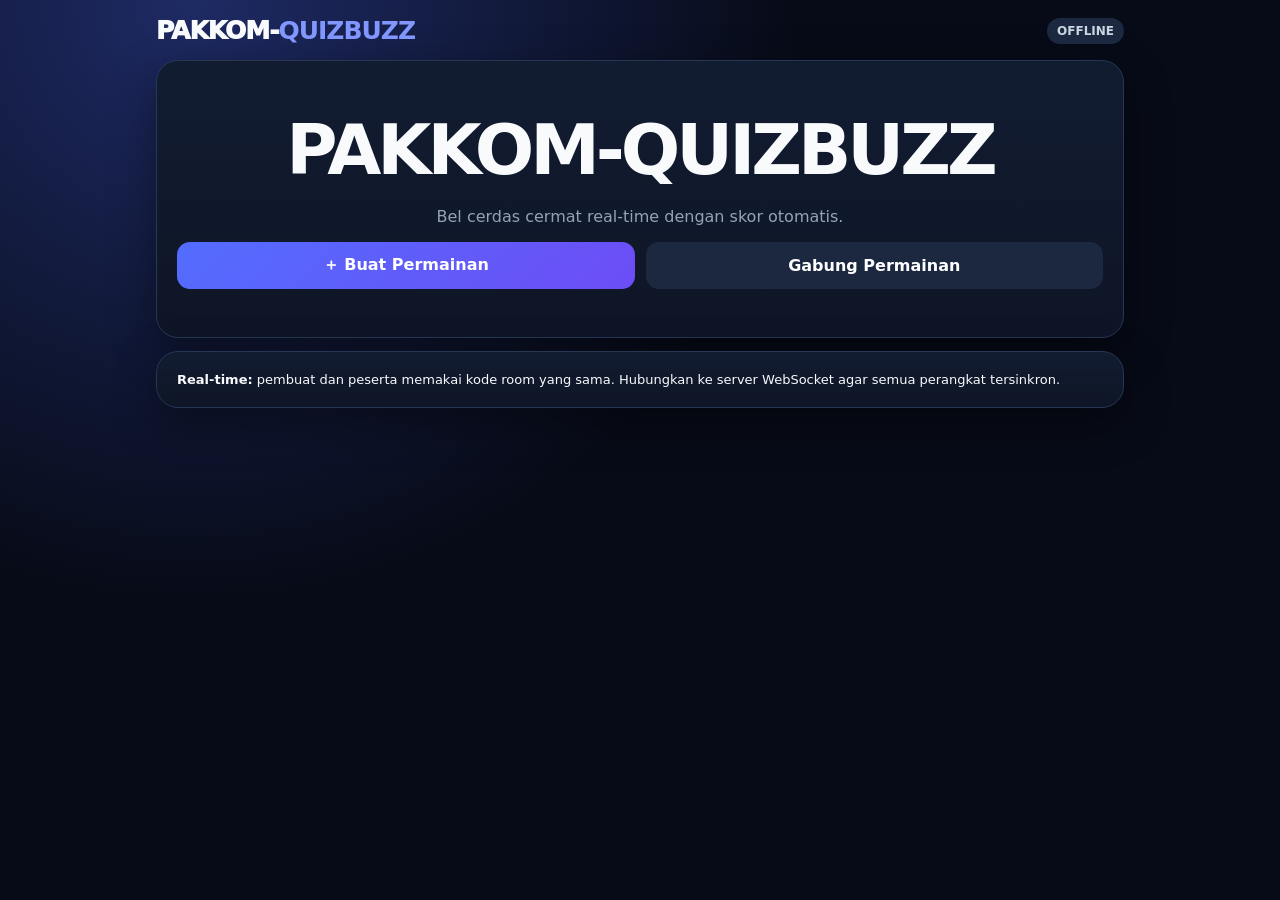
<file: inde.html>
<!doctype html>
<html lang="id">
<head>
<meta charset="utf-8"><meta name="viewport" content="width=device-width,initial-scale=1">
<title>PAKKOM-QUIZBUZZ</title>
<style>
:root{--bg:#070b17;--card:#10182a;--line:#263653;--text:#f8fafc;--muted:#94a3b8;--blue:#536dfe;--green:#16a34a;--red:#dc2626;--gold:#f59e0b}
*{box-sizing:border-box}body{margin:0;min-height:100vh;color:var(--text);font-family:Inter,system-ui,sans-serif;background:radial-gradient(circle at 15% 0,#1e2a64 0,#070b17 43%)}
.wrap{max-width:1000px;margin:auto;padding:16px}.brand{font-size:25px;font-weight:950;letter-spacing:-1px}.brand b{color:#8296ff}.top{display:flex;justify-content:space-between;align-items:center;margin-bottom:15px}
.card{background:linear-gradient(180deg,#121c31,#0e1526);border:1px solid var(--line);border-radius:22px;padding:20px;margin:13px 0;box-shadow:0 15px 45px #0006}
.hero{text-align:center;padding:48px 20px}.hero h1{font-size:clamp(38px,8vw,70px);letter-spacing:-4px;margin:0 0 8px}.hero p,.muted{color:var(--muted)}
.grid{display:grid;grid-template-columns:repeat(auto-fit,minmax(190px,1fr));gap:11px}.grid2{display:grid;grid-template-columns:1fr 1fr;gap:11px}
button,input{font:inherit;border-radius:13px;padding:13px;border:1px solid var(--line)}input{width:100%;background:#080e1c;color:white}button{border:0;color:white;font-weight:850;background:linear-gradient(135deg,#536dfe,#6c4df5);cursor:pointer}button.secondary{background:#1b2840}button.good{background:linear-gradient(135deg,#15803d,#22c55e)}button.bad{background:linear-gradient(135deg,#b91c1c,#ef4444)}button.gold{background:linear-gradient(135deg,#d97706,#f59e0b);color:#111827}
button:disabled{opacity:.35;cursor:not-allowed}.code{text-align:center;font-size:clamp(34px,9vw,58px);font-weight:950;letter-spacing:8px;padding:15px;background:#060b16;border:1px dashed #52688e;border-radius:16px}
.row{display:flex;align-items:center;justify-content:space-between;gap:10px;flex-wrap:wrap}.pill{padding:6px 10px;border-radius:99px;background:#1b2840;color:#cbd5e1;font-size:12px;font-weight:800}.team{padding:15px;border-radius:17px;background:#080f1e;border:1px solid #21304b;margin:9px 0}.winner{border-color:var(--gold);box-shadow:0 0 0 2px #f59e0b22}.score{font-size:29px;font-weight:950}.rank{width:32px;height:32px;border-radius:9px;background:#1c2943;display:grid;place-items:center;font-weight:900}.buzz{width:min(400px,90vw);aspect-ratio:1;border-radius:50%;font-size:45px;background:radial-gradient(circle at 32% 22%,#9baaff,#4f46e5 50%,#24205e);border:10px solid #1d2946;box-shadow:0 20px 60px #4f46e566}.status{padding:18px;border-radius:17px;text-align:center;background:#172554;border:1px solid #3653a4}.win{background:#3c2b08;border-color:#a16c10}.action{display:grid;grid-template-columns:1fr 1fr;gap:10px}.action button{padding:18px}.center{text-align:center}.small{font-size:13px}.error{background:#3f0b0b;border:1px solid #7f1d1d;padding:12px;border-radius:13px}
@media(max-width:600px){.grid2{grid-template-columns:1fr}.hero{padding:32px 14px}.card{padding:16px}.buzz{font-size:38px}}
</style></head>
<body><div class="wrap"><div class="top"><div class="brand">PAKKOM-<b>QUIZBUZZ</b></div><span class="pill" id="conn">OFFLINE</span></div><div id="app"></div></div>
<script>
/*
Real-time architecture:
- This client is ready for a WebSocket backend.
- Set WS_URL below to your deployed server URL.
- Message format is documented in README.md.
*/
const WS_URL = ""; // contoh: wss://server-anda.example/ws
let ws=null, room=null, role=null, myTeam=null, state=null;

const $=id=>document.getElementById(id);
const esc=s=>String(s??"").replace(/[&<>"']/g,m=>({"&":"&amp;","<":"&lt;",">":"&gt;",'"':"&quot;","'":"&#039;"}[m]));
function rid(){return Math.random().toString(36).slice(2,8).toUpperCase()}
function setConn(t){$("conn").textContent=t}
function send(type,payload={}){if(ws&&ws.readyState===1)ws.send(JSON.stringify({type,...payload}))}
function connect(onopen){
 if(!WS_URL){onopen?.();return}
 ws=new WebSocket(WS_URL);
 ws.onopen=()=>{setConn("ONLINE");onopen?.()}
 ws.onclose=()=>{setConn("OFFLINE")}
 ws.onerror=()=>{setConn("ERRO")}
 ws.onmessage=e=>{let m=JSON.parse(e.data); if(m.type==="STATE"){state=m.state;render()} if(m.type==="ERROR")alert(m.message)}
}
function home(){
 role=null;room=null;myTeam=null;state=null;
 $("app").innerHTML=`<section class="card hero"><h1>PAKKOM-QUIZBUZZ</h1><p>Bel cerdas cermat real-time dengan skor otomatis.</p><div class="grid"><button onclick="createPage()">＋ Buat Permainan</button><button class="secondary" onclick="joinPage()">Gabung Permainan</button></div></section><section class="card small"><b>Real-time:</b> pembuat dan peserta memakai kode room yang sama. Hubungkan ke server WebSocket agar semua perangkat tersinkron.</section>`;
}
function createPage(){$("app").innerHTML=`<section class="card"><h2>Buat Permainan</h2><div class="grid"><label>Jumlah maksimal tim<input id="max" type="number" min="2" max="100" value="5"></label><label>Benar (+)<input id="correct" type="number" value="10"></label><label>Salah (-)<input id="wrong" type="number" value="5"></label></div><br><button onclick="createRoom()">Buat Room</button> <button class="secondary" onclick="home()">Kembali</button></section>`}
function createRoom(){
 role="host";room=rid();state={code:room,max:+$("max").value||5,correct:+$("correct").value||10,wrong:+$("wrong").value||5,teams:[],winner:null,open:false};
 connect(()=>{send("CREATE",{room,state}); if(!WS_URL){render()}});
}
function joinPage(){$("app").innerHTML=`<section class="card"><h2>Gabung Permainan</h2><input id="code" maxlength="8" placeholder="KODE ROOM" style="text-transform:uppercase"><br><br><button onclick="joinRoom()">Lanjut</button> <button class="secondary" onclick="home()">Kembali</button></section>`}
function joinRoom(){room=$("code").value.trim().toUpperCase();if(!room)return;role="player";connect(()=>{send("JOIN_ROOM",{room})});if(!WS_URL){alert("Server real-time belum dihubungkan. Isi WS_URL pada aplikasi dengan alamat WebSocket.");return} $("app").innerHTML=`<section class="card"><h2>Memuat room...</h2></section>`}
function chooseTeam(){let full=state.teams.length>=state.max;$("app").innerHTML=`<section class="card"><h2>${full?"Room Penuh":"Masuk sebagai Tim"}</h2>${full?`<div class="error">Semua ${state.max} slot sudah terisi.</div>`:`<input id="team" maxlength="25" placeholder="Nama tim"><br><br><button onclick="joinTeam()">Masuk</button>`}</section>`}
function joinTeam(){let name=$("team").value.trim();if(!name)return;myTeam=rid();send("JOIN_TEAM",{room,team:{id:myTeam,name,score:0}});if(!WS_URL){state.teams.push({id:myTeam,name,score:0});render()}}
function host(){
let w=state.teams.find(t=>t.id===state.winner);
$("app").innerHTML=`<section class="card"><div class="row"><div><h2>Ruang Pembuat</h2><span class="pill">${state.teams.length}/${state.max} tim</span></div><button class="secondary" onclick="home()">Keluar</button></div><div class="code">${esc(state.code)}</div><p class="center muted">Bagikan kode kepada peserta.</p></section>
<section class="card"><h2>Papan Skor</h2>${board()}</section>
<section class="card"><h2>Kontrol Bel</h2>${w?`<div class="status win"><div class="small">BEL DITEKAN OLEH</div><h2>${esc(w.name)}</h2><b>${w.time||"-"} ms</b></div><br><div class="action"><button class="good" onclick="result(true)">✓ BENAR +${state.correct}</button><button class="bad" onclick="result(false)">✕ SALAH -${state.wrong}</button></div>`:`<div class="status"><h2>${state.open?"BEL SIAP":"BEL DITUTUP"}</h2><p>${state.open?"Semua tim boleh menekan bel.":"Buka bel untuk ronde berikutnya."}</p></div><br><button onclick="openBell()">Buka Bel</button>`}</section>`;
}
function board(){return state.teams.length?state.teams.slice().sort((a,b)=>b.score-a.score).map((t,i)=>`<div class="team ${t.id===state.winner?'winner':''}"><div class="row"><div class="row"><div class="rank">${i+1}</div><b>${esc(t.name)}</b></div><span class="score">${t.score}</span></div></div>`).join(""):`<p class="muted">Belum ada tim.</p>`}
function openBell(){send("OPEN_BELL",{room});if(!WS_URL){state.open=true;state.winner=null;render()}}
function result(ok){send("RESULT",{room,correct:ok});if(!WS_URL){let t=state.teams.find(t=>t.id===state.winner);if(t)t.score+=ok?state.correct:-state.wrong;state.winner=null;state.open=false;render()}}
function player(){
let t=state.teams.find(x=>x.id===myTeam),w=state.teams.find(x=>x.id===state.winner);
if(!t)return chooseTeam();
$("app").innerHTML=`<section class="card center"><span class="pill">ROOM ${state.code}</span><h1>${esc(t.name)}</h1><div class="score">${t.score} poin</div></section><section class="card center">${w?`<div class="status ${w.id===myTeam?'win':''}"><div>${w.id===myTeam?"KAMU MENEKAN BEL!":"BEL SUDAH DIKUNCI"}</div><h2>${esc(w.name)}</h2><p>Tunggu keputusan pembuat.</p></div>`:state.open?`<p class="muted">Tekan bel saat siap.</p><button class="buzz" onclick="buzz()">BEL</button>`:`<div class="status"><h2>MENUNGGU</h2><p>Belum dibuka oleh pembuat.</p></div>`}</section><section class="card"><h2>Papan Skor</h2>${board()}</section>`;
}
function buzz(){if(!state.open||state.winner)return;send("BUZZ",{room,teamId:myTeam});if(!WS_URL){state.winner=myTeam;state.teams.find(t=>t.id===myTeam).time=Math.floor(Math.random()*500)+100;render()}}
function render(){if(!state){home();return}if(role==="host")host();else if(role==="player")player()}
home();
</script></body></html>
</file>
